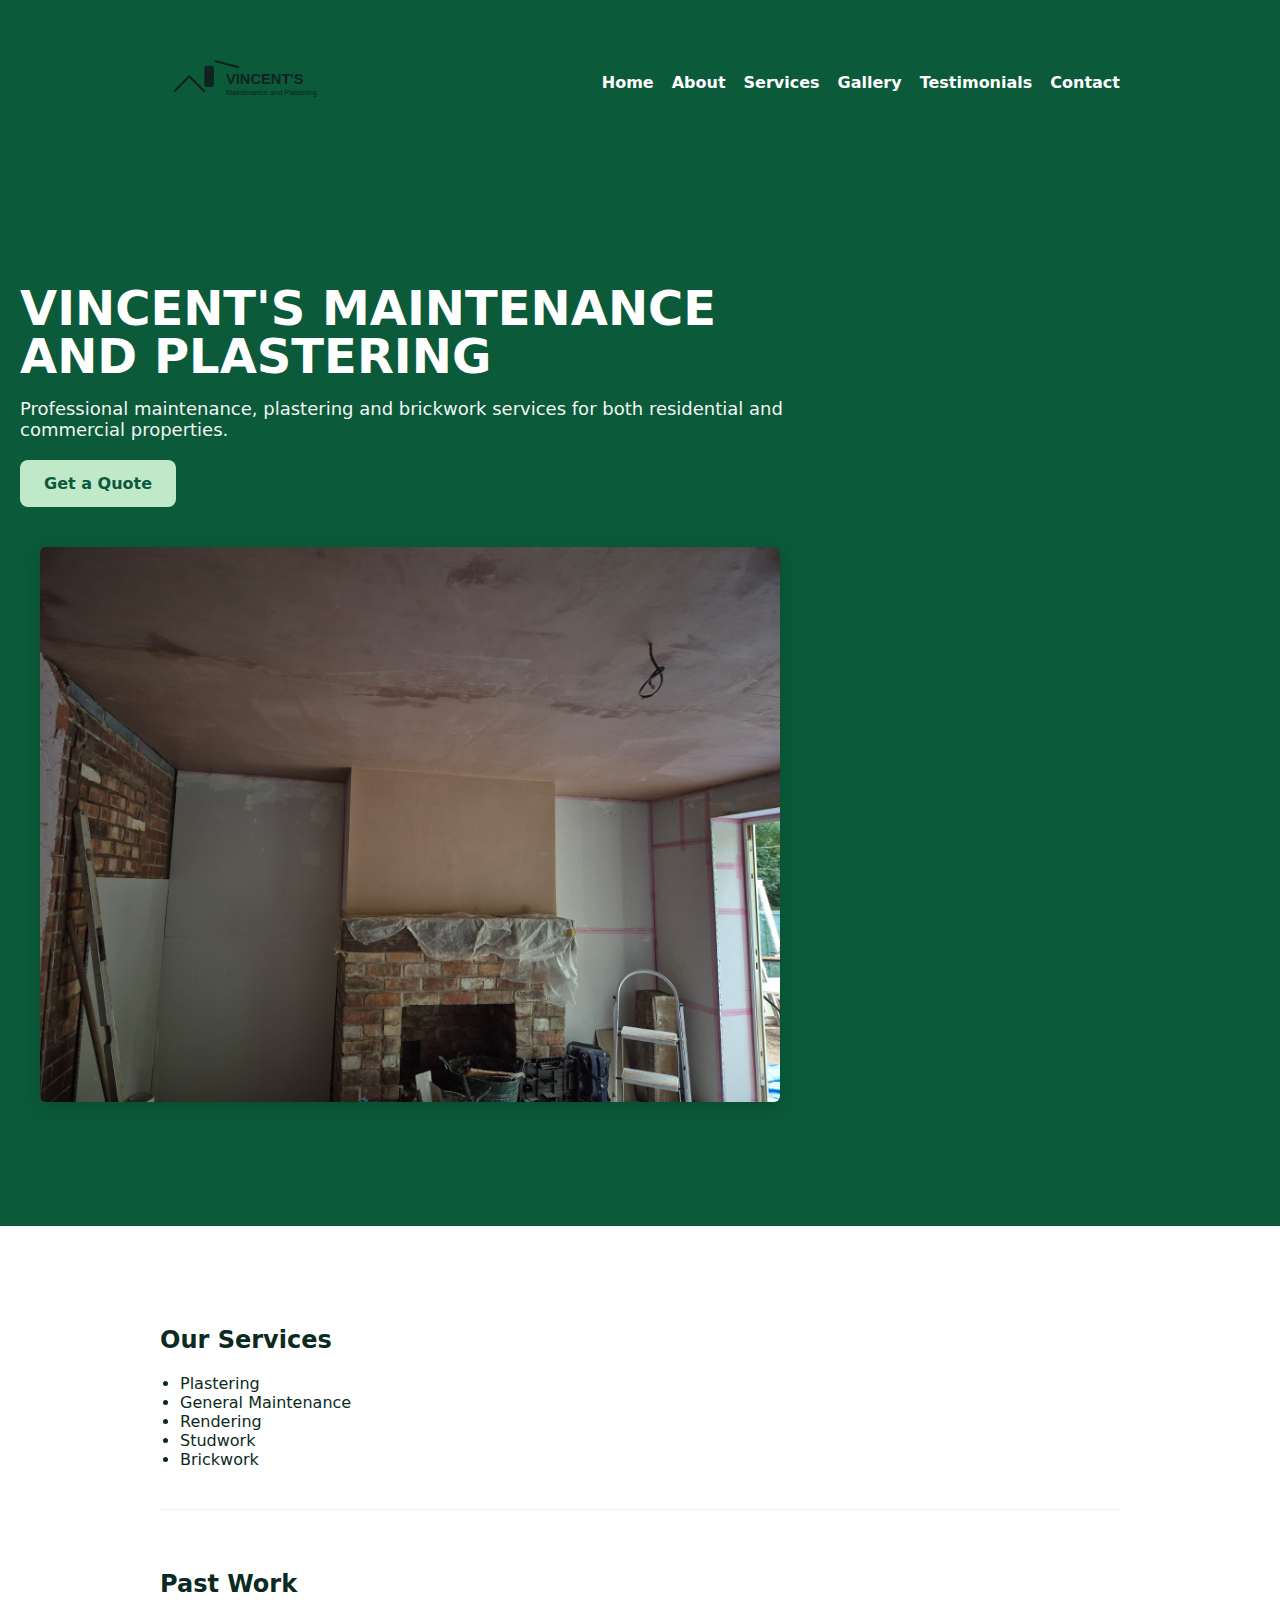
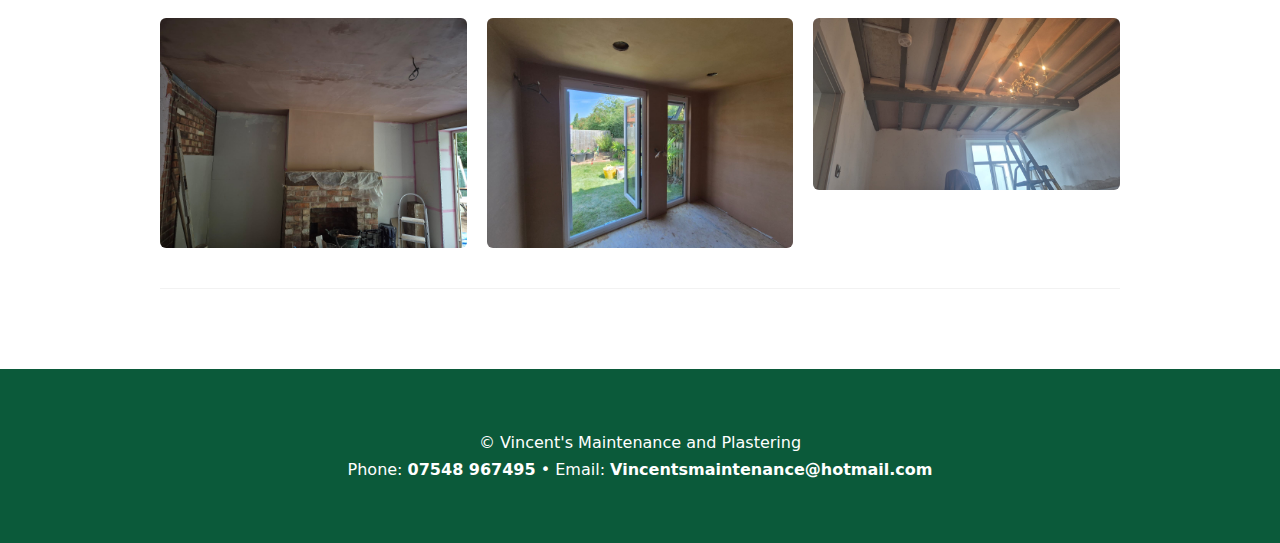
<file: index.html>
<!doctype html>
<html lang="en">
<head>
<meta charset="utf-8">
<meta name="viewport" content="width=device-width,initial-scale=1">
<title>Home — Vincent's Maintenance</title>
<link rel="stylesheet" href="styles.css">
</head>
<body>

    <div class="header">
      <div class="container nav">
        <div class="logo"><img src="logo.svg" alt="Vincent's logo"></div>
        <ul>
          <li><a href="index.html">Home</a></li>
          <li><a href="about.html">About</a></li>
          <li><a href="services.html">Services</a></li>
          <li><a href="gallery.html">Gallery</a></li>
          <li><a href="testimonials.html">Testimonials</a></li>
          <li><a href="contact.html">Contact</a></li>
        </ul>
      </div>
    </div>
    
<main>

<section class="hero" style="background:var(--green);">
  <div class="container" style="max-width:1200px;">
    <div style="padding:20px 0;">
      <h1>Vincent's Maintenance<br/>and Plastering</h1>
      <p>Professional maintenance, plastering and brickwork services for both residential and commercial properties.</p>
      <div style="margin-top:20px;">
        <a class="btn" href="contact.html">Get a Quote</a>
      </div>
    </div>
    <div style="padding:20px;">
      <img src="gallery1.png" alt="Plastering" style="width:100%; border-radius:6px; box-shadow:0 6px 18px rgba(0,0,0,0.15);">
    </div>
  </div>
</section>

<div class="container">
  <section class="section">
    <h2>Our Services</h2>
    <ul class="services-list">
      <li>Plastering</li>
      <li>General Maintenance</li>
      <li>Rendering</li>
      <li>Studwork</li>
      <li>Brickwork</li>
    </ul>
  </section>

  <section class="section">
    <h2>Past Work</h2>
    <div class="grid-3">
      <img src="gallery1.png" alt="Project 1" style="width:100%; border-radius:6px;">
      <img src="gallery2.png" alt="Project 2" style="width:100%; border-radius:6px;">
      <img src="gallery3.png" alt="Project 3" style="width:100%; border-radius:6px;">
    </div>
  </section>
</div>

</main>

    <footer>
      <div class="container">
        <div>© Vincent's Maintenance and Plastering</div>
        <div style="margin-top:8px">Phone: <strong>07548 967495</strong> • Email: <strong>Vincentsmaintenance@hotmail.com</strong></div>
      </div>
    </footer>
    
<script src="script.js"></script>
</body>
</html>
</file>
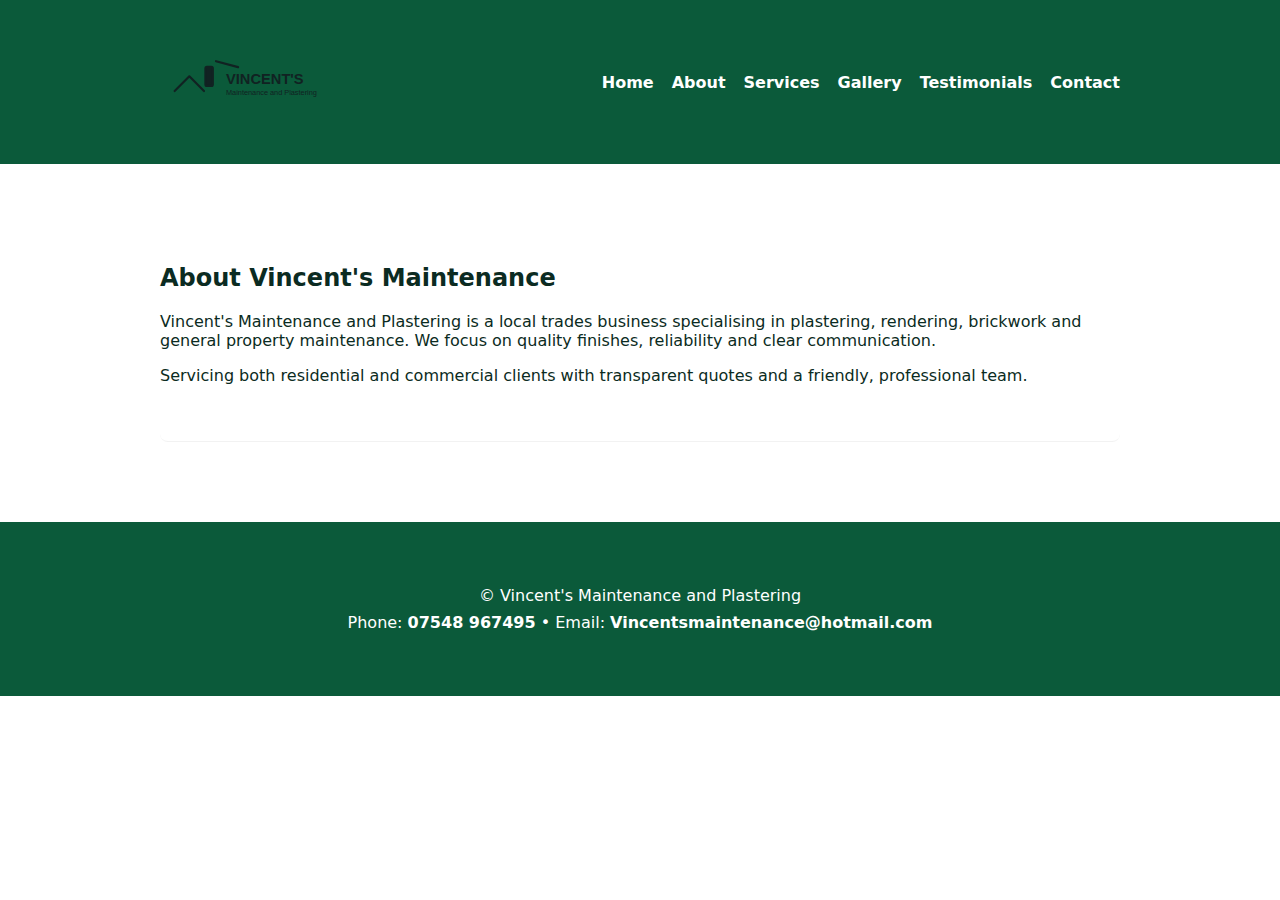
<file: about.html>
<!doctype html>
<html lang="en">
<head>
<meta charset="utf-8">
<meta name="viewport" content="width=device-width,initial-scale=1">
<title>About — Vincent's Maintenance</title>
<link rel="stylesheet" href="styles.css">
</head>
<body>

    <div class="header">
      <div class="container nav">
        <div class="logo"><img src="logo.svg" alt="Vincent's logo"></div>
        <ul>
          <li><a href="index.html">Home</a></li>
          <li><a href="about.html">About</a></li>
          <li><a href="services.html">Services</a></li>
          <li><a href="gallery.html">Gallery</a></li>
          <li><a href="testimonials.html">Testimonials</a></li>
          <li><a href="contact.html">Contact</a></li>
        </ul>
      </div>
    </div>
    
<main>

<div class="container">
  <section class="section card">
    <h2>About Vincent's Maintenance</h2>
    <p>Vincent's Maintenance and Plastering is a local trades business specialising in plastering, rendering, brickwork and general property maintenance. We focus on quality finishes, reliability and clear communication.</p>
    <p>Servicing both residential and commercial clients with transparent quotes and a friendly, professional team.</p>
  </section>
</div>

</main>

    <footer>
      <div class="container">
        <div>© Vincent's Maintenance and Plastering</div>
        <div style="margin-top:8px">Phone: <strong>07548 967495</strong> • Email: <strong>Vincentsmaintenance@hotmail.com</strong></div>
      </div>
    </footer>
    
<script src="script.js"></script>
</body>
</html>
</file>
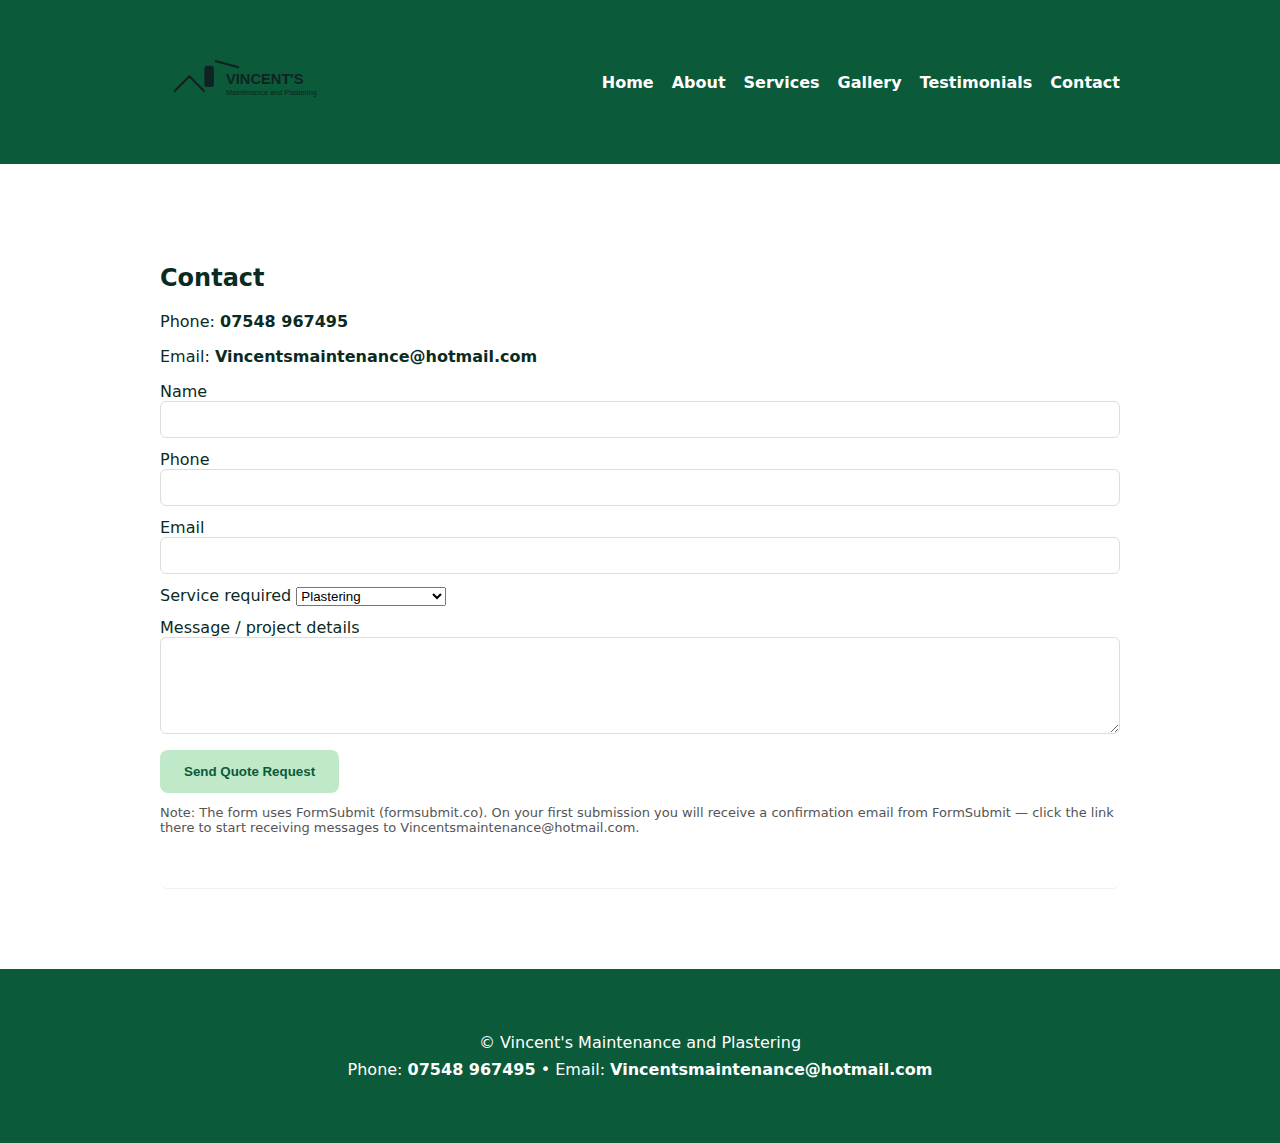
<file: contact.html>
<!doctype html>
<html lang="en">
<head>
<meta charset="utf-8">
<meta name="viewport" content="width=device-width,initial-scale=1">
<title>Contact — Vincent's Maintenance</title>
<link rel="stylesheet" href="styles.css">
</head>
<body>

    <div class="header">
      <div class="container nav">
        <div class="logo"><img src="logo.svg" alt="Vincent's logo"></div>
        <ul>
          <li><a href="index.html">Home</a></li>
          <li><a href="about.html">About</a></li>
          <li><a href="services.html">Services</a></li>
          <li><a href="gallery.html">Gallery</a></li>
          <li><a href="testimonials.html">Testimonials</a></li>
          <li><a href="contact.html">Contact</a></li>
        </ul>
      </div>
    </div>
    
<main>

<div class="container">
  <section class="section card">
    <h2>Contact</h2>
    <p>Phone: <strong>07548 967495</strong></p>
    <p>Email: <strong>Vincentsmaintenance@hotmail.com</strong></p>
    <form action="https://formsubmit.co/Vincentsmaintenance@hotmail.com" method="POST">
      <!-- FormSubmit (formsubmit.co) posts to your email. First submission requires confirming via email. -->
      <input type="hidden" name="_subject" value="New quote request from website">
      <input type="hidden" name="_next" value="thankyou.html">
      <div class="form-group">
        <label>Name</label>
        <input type="text" name="name" required>
      </div>
      <div class="form-group">
        <label>Phone</label>
        <input type="text" name="phone">
      </div>
      <div class="form-group">
        <label>Email</label>
        <input type="email" name="email" required>
      </div>
      <div class="form-group">
        <label>Service required</label>
        <select name="service">
          <option>Plastering</option>
          <option>General Maintenance</option>
          <option>Rendering</option>
          <option>Studwork</option>
          <option>Brickwork</option>
        </select>
      </div>
      <div class="form-group">
        <label>Message / project details</label>
        <textarea name="message" rows="5"></textarea>
      </div>
      <button class="btn" type="submit">Send Quote Request</button>
    </form>
    <p style="margin-top:12px; font-size:13px; color:#555;">Note: The form uses FormSubmit (formsubmit.co). On your first submission you will receive a confirmation email from FormSubmit — click the link there to start receiving messages to Vincentsmaintenance@hotmail.com.</p>
  </section>
</div>

</main>

    <footer>
      <div class="container">
        <div>© Vincent's Maintenance and Plastering</div>
        <div style="margin-top:8px">Phone: <strong>07548 967495</strong> • Email: <strong>Vincentsmaintenance@hotmail.com</strong></div>
      </div>
    </footer>
    
<script src="script.js"></script>
</body>
</html>
</file>
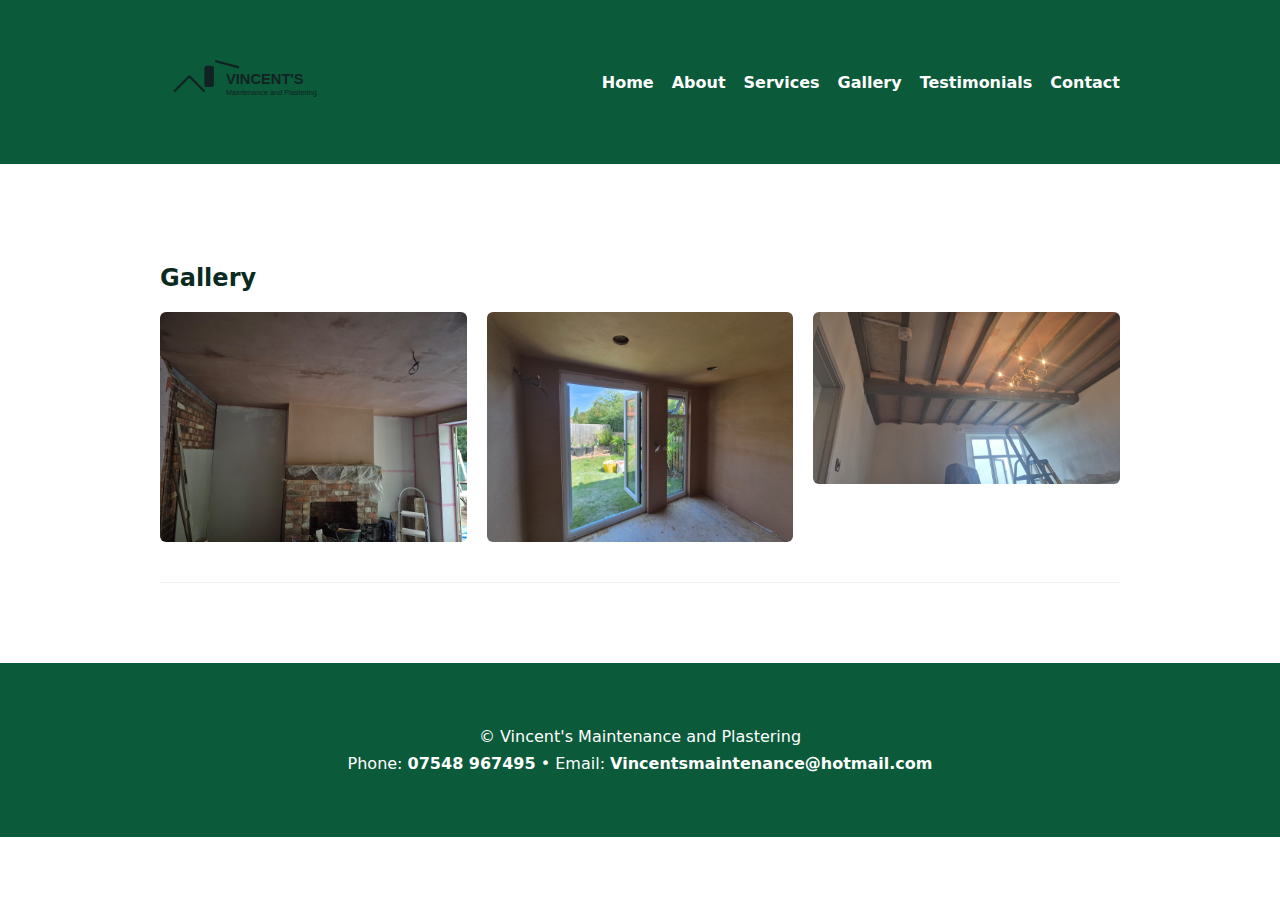
<file: gallery.html>
<!doctype html>
<html lang="en">
<head>
<meta charset="utf-8">
<meta name="viewport" content="width=device-width,initial-scale=1">
<title>Gallery — Vincent's Maintenance</title>
<link rel="stylesheet" href="styles.css">
</head>
<body>

    <div class="header">
      <div class="container nav">
        <div class="logo"><img src="logo.svg" alt="Vincent's logo"></div>
        <ul>
          <li><a href="index.html">Home</a></li>
          <li><a href="about.html">About</a></li>
          <li><a href="services.html">Services</a></li>
          <li><a href="gallery.html">Gallery</a></li>
          <li><a href="testimonials.html">Testimonials</a></li>
          <li><a href="contact.html">Contact</a></li>
        </ul>
      </div>
    </div>
    
<main>

<div class="container">
  <section class="section">
    <h2>Gallery</h2>
    <div class="grid-3">
      <img src="gallery1.png" alt="Gallery 1" style="width:100%; border-radius:6px;">
      <img src="gallery2.png" alt="Gallery 2" style="width:100%; border-radius:6px;">
      <img src="gallery3.png" alt="Gallery 3" style="width:100%; border-radius:6px;">
    </div>
  </section>
</div>

</main>

    <footer>
      <div class="container">
        <div>© Vincent's Maintenance and Plastering</div>
        <div style="margin-top:8px">Phone: <strong>07548 967495</strong> • Email: <strong>Vincentsmaintenance@hotmail.com</strong></div>
      </div>
    </footer>
    
<script src="script.js"></script>
</body>
</html>
</file>
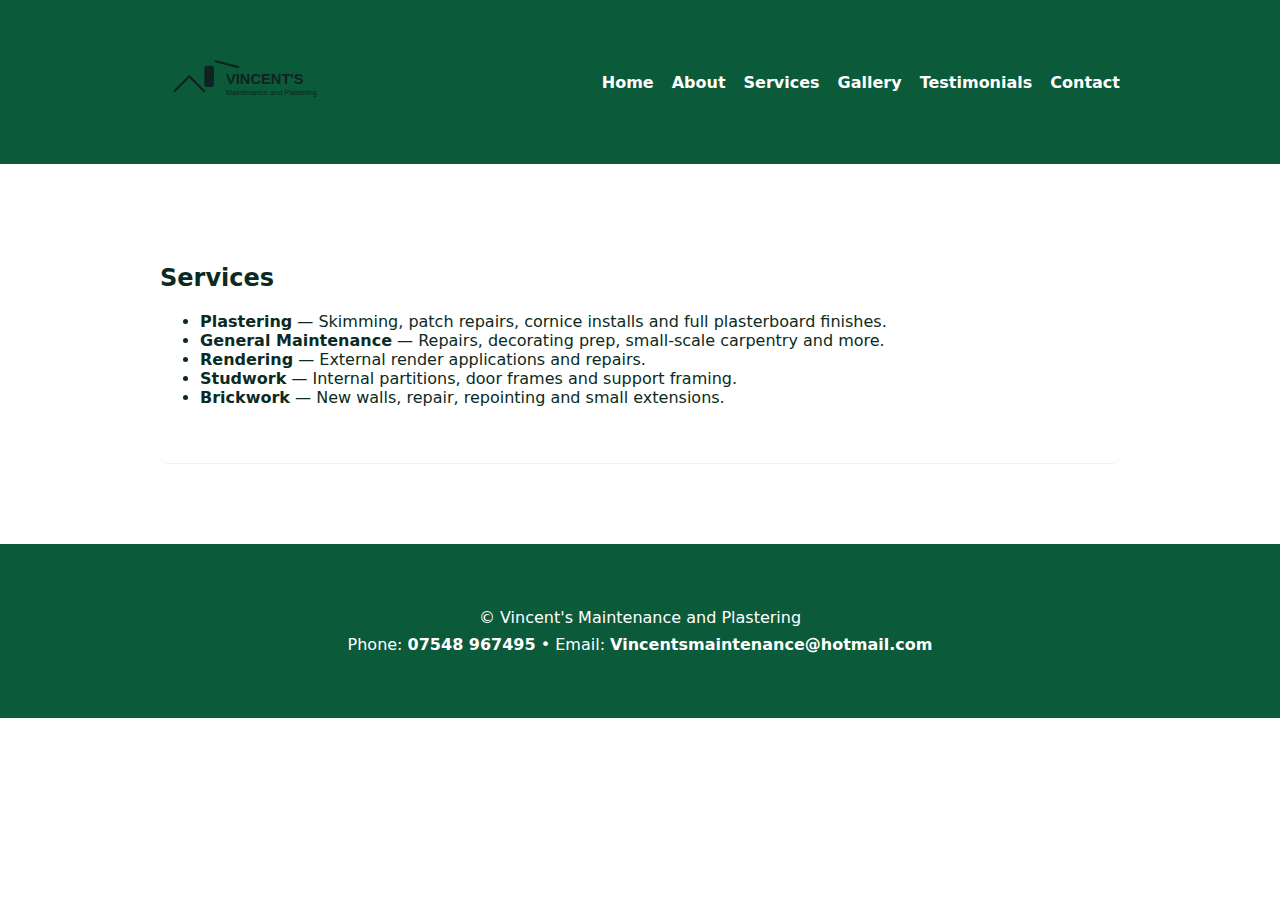
<file: services.html>
<!doctype html>
<html lang="en">
<head>
<meta charset="utf-8">
<meta name="viewport" content="width=device-width,initial-scale=1">
<title>Services — Vincent's Maintenance</title>
<link rel="stylesheet" href="styles.css">
</head>
<body>

    <div class="header">
      <div class="container nav">
        <div class="logo"><img src="logo.svg" alt="Vincent's logo"></div>
        <ul>
          <li><a href="index.html">Home</a></li>
          <li><a href="about.html">About</a></li>
          <li><a href="services.html">Services</a></li>
          <li><a href="gallery.html">Gallery</a></li>
          <li><a href="testimonials.html">Testimonials</a></li>
          <li><a href="contact.html">Contact</a></li>
        </ul>
      </div>
    </div>
    
<main>

<div class="container">
  <section class="section card">
    <h2>Services</h2>
    <ul>
      <li><strong>Plastering</strong> — Skimming, patch repairs, cornice installs and full plasterboard finishes.</li>
      <li><strong>General Maintenance</strong> — Repairs, decorating prep, small-scale carpentry and more.</li>
      <li><strong>Rendering</strong> — External render applications and repairs.</li>
      <li><strong>Studwork</strong> — Internal partitions, door frames and support framing.</li>
      <li><strong>Brickwork</strong> — New walls, repair, repointing and small extensions.</li>
    </ul>
  </section>
</div>

</main>

    <footer>
      <div class="container">
        <div>© Vincent's Maintenance and Plastering</div>
        <div style="margin-top:8px">Phone: <strong>07548 967495</strong> • Email: <strong>Vincentsmaintenance@hotmail.com</strong></div>
      </div>
    </footer>
    
<script src="script.js"></script>
</body>
</html>
</file>
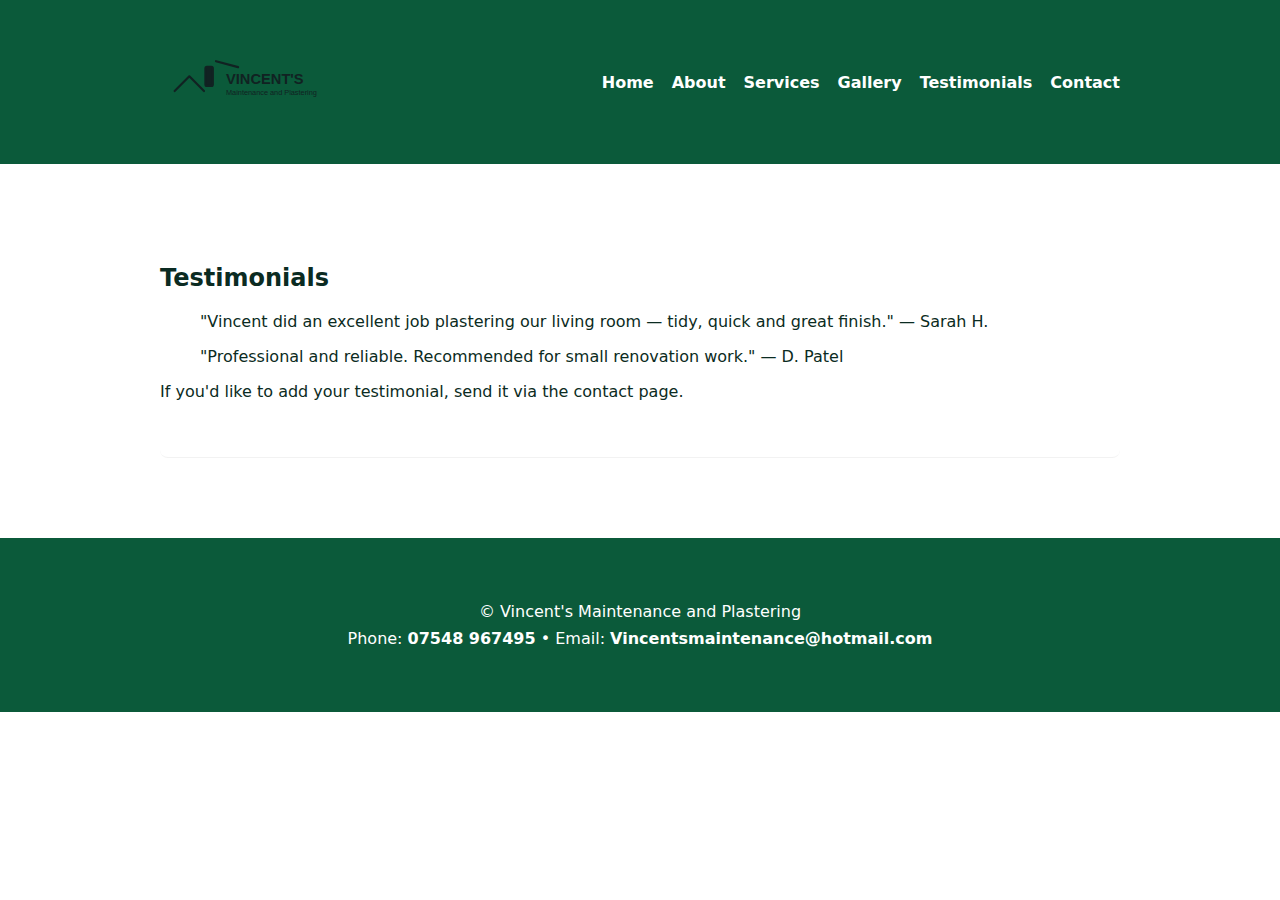
<file: testimonials.html>
<!doctype html>
<html lang="en">
<head>
<meta charset="utf-8">
<meta name="viewport" content="width=device-width,initial-scale=1">
<title>Testimonials — Vincent's Maintenance</title>
<link rel="stylesheet" href="styles.css">
</head>
<body>

    <div class="header">
      <div class="container nav">
        <div class="logo"><img src="logo.svg" alt="Vincent's logo"></div>
        <ul>
          <li><a href="index.html">Home</a></li>
          <li><a href="about.html">About</a></li>
          <li><a href="services.html">Services</a></li>
          <li><a href="gallery.html">Gallery</a></li>
          <li><a href="testimonials.html">Testimonials</a></li>
          <li><a href="contact.html">Contact</a></li>
        </ul>
      </div>
    </div>
    
<main>

<div class="container">
  <section class="section card">
    <h2>Testimonials</h2>
    <blockquote>
      "Vincent did an excellent job plastering our living room — tidy, quick and great finish." — Sarah H.
    </blockquote>
    <blockquote>
      "Professional and reliable. Recommended for small renovation work." — D. Patel
    </blockquote>
    <p>If you'd like to add your testimonial, send it via the contact page.</p>
  </section>
</div>

</main>

    <footer>
      <div class="container">
        <div>© Vincent's Maintenance and Plastering</div>
        <div style="margin-top:8px">Phone: <strong>07548 967495</strong> • Email: <strong>Vincentsmaintenance@hotmail.com</strong></div>
      </div>
    </footer>
    
<script src="script.js"></script>
</body>
</html>
</file>
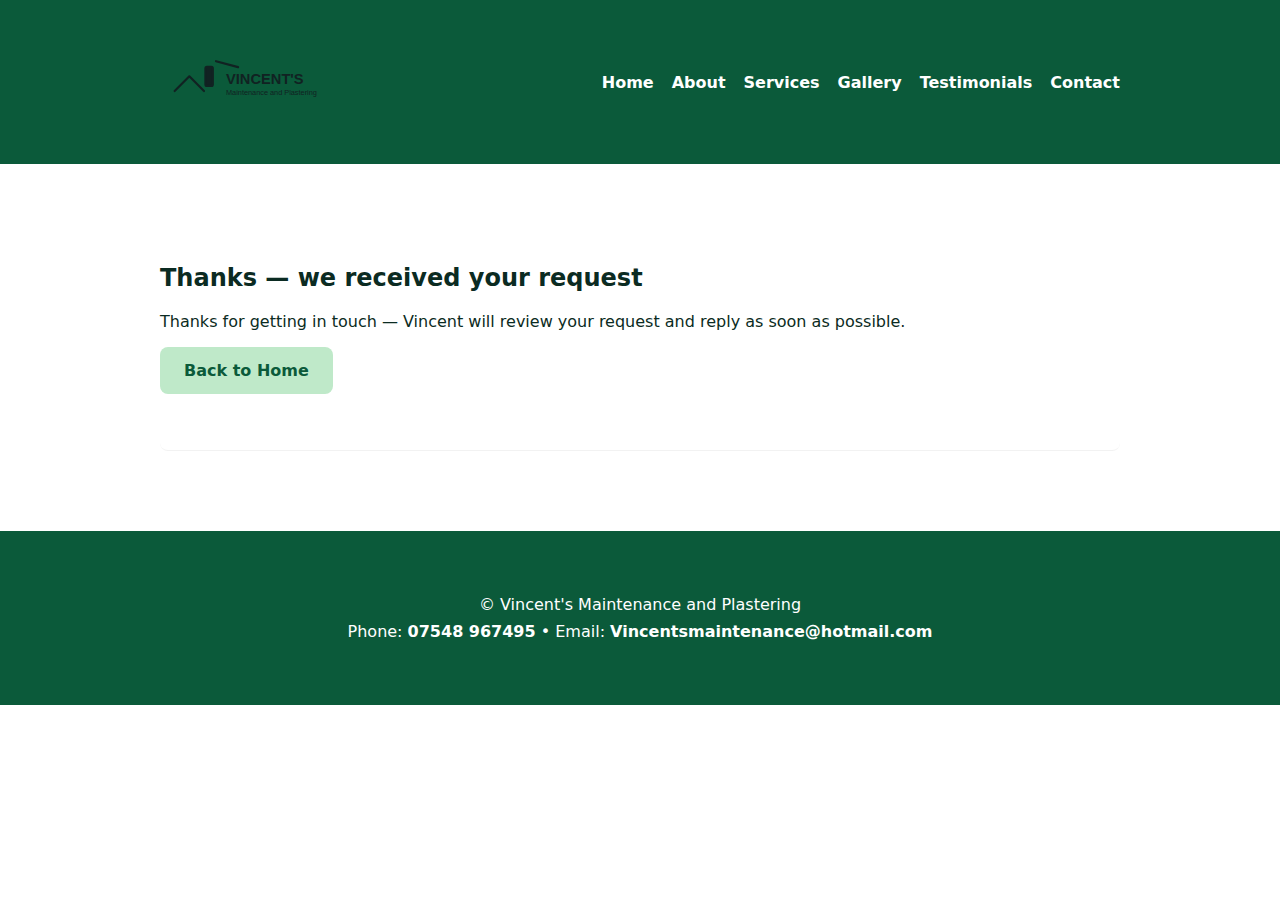
<file: thankyou.html>
<!doctype html>
<html lang="en">
<head>
<meta charset="utf-8">
<meta name="viewport" content="width=device-width,initial-scale=1">
<title>Thank you — Vincent's Maintenance</title>
<link rel="stylesheet" href="styles.css">
</head>
<body>

    <div class="header">
      <div class="container nav">
        <div class="logo"><img src="logo.svg" alt="Vincent's logo"></div>
        <ul>
          <li><a href="index.html">Home</a></li>
          <li><a href="about.html">About</a></li>
          <li><a href="services.html">Services</a></li>
          <li><a href="gallery.html">Gallery</a></li>
          <li><a href="testimonials.html">Testimonials</a></li>
          <li><a href="contact.html">Contact</a></li>
        </ul>
      </div>
    </div>
    
<main>

<div class="container">
  <section class="section card">
    <h2>Thanks — we received your request</h2>
    <p>Thanks for getting in touch — Vincent will review your request and reply as soon as possible.</p>
    <p><a href="index.html" class="btn">Back to Home</a></p>
  </section>
</div>

</main>

    <footer>
      <div class="container">
        <div>© Vincent's Maintenance and Plastering</div>
        <div style="margin-top:8px">Phone: <strong>07548 967495</strong> • Email: <strong>Vincentsmaintenance@hotmail.com</strong></div>
      </div>
    </footer>
    
<script src="script.js"></script>
</body>
</html>
</file>
<file: styles.css>
/* styles.css - clean modern green & white theme */
:root{
  --green:#0b5a3a;
  --light-green:#bfe9c9;
  --white:#ffffff;
  --maxwidth:1000px;
  --accent:#0b5a3a;
}
*{box-sizing:border-box}
body{font-family:Inter, system-ui, -apple-system, "Segoe UI", Roboto, "Helvetica Neue", Arial; margin:0; color:#0b2b22; background:var(--white);}
.header{background:var(--green); color:var(--white); padding:18px 20px;}
.container{max-width:var(--maxwidth); margin:0 auto; padding:40px 20px;}
.nav{display:flex; align-items:center; justify-content:space-between;}
.nav ul{list-style:none; display:flex; gap:18px; margin:0; padding:0;}
.nav a{color:var(--white); text-decoration:none; font-weight:600;}
.hero{display:grid; grid-template-columns:1fr 420px; gap:40px; align-items:center; padding:60px 0;}
.hero h1{font-size:48px; margin:0; line-height:1; color:var(--white); text-transform:uppercase;}
.hero p{color:var(--white); opacity:0.95; font-size:18px;}
.card{background:var(--white); padding:24px; border-radius:8px;}
.services-list{margin:0; padding-left:20px;}
.btn{display:inline-block; background:var(--light-green); color:var(--green); padding:14px 24px; border-radius:8px; text-decoration:none; font-weight:700; border:0; cursor:pointer;}
.section{padding:40px 0; border-bottom:1px solid rgba(0,0,0,0.05);}
.grid-3{display:grid; grid-template-columns:repeat(3,1fr); gap:20px;}
footer{padding:24px 20px; text-align:center; color:#fff; background:var(--green); margin-top:40px;}
.contact-row{display:flex; gap:20px; align-items:center;}
.contact-row a{color:var(--white); text-decoration:none; font-weight:600;}
.form-group{margin-bottom:12px;}
input, textarea{width:100%; padding:10px; border:1px solid #ddd; border-radius:6px;}
header .logo{display:flex; align-items:center; gap:12px;}
.logo img{height:44px;}
@media(max-width:900px){
  .hero{grid-template-columns:1fr; text-align:center;}
  .grid-3{grid-template-columns:1fr;}
}
</file>
